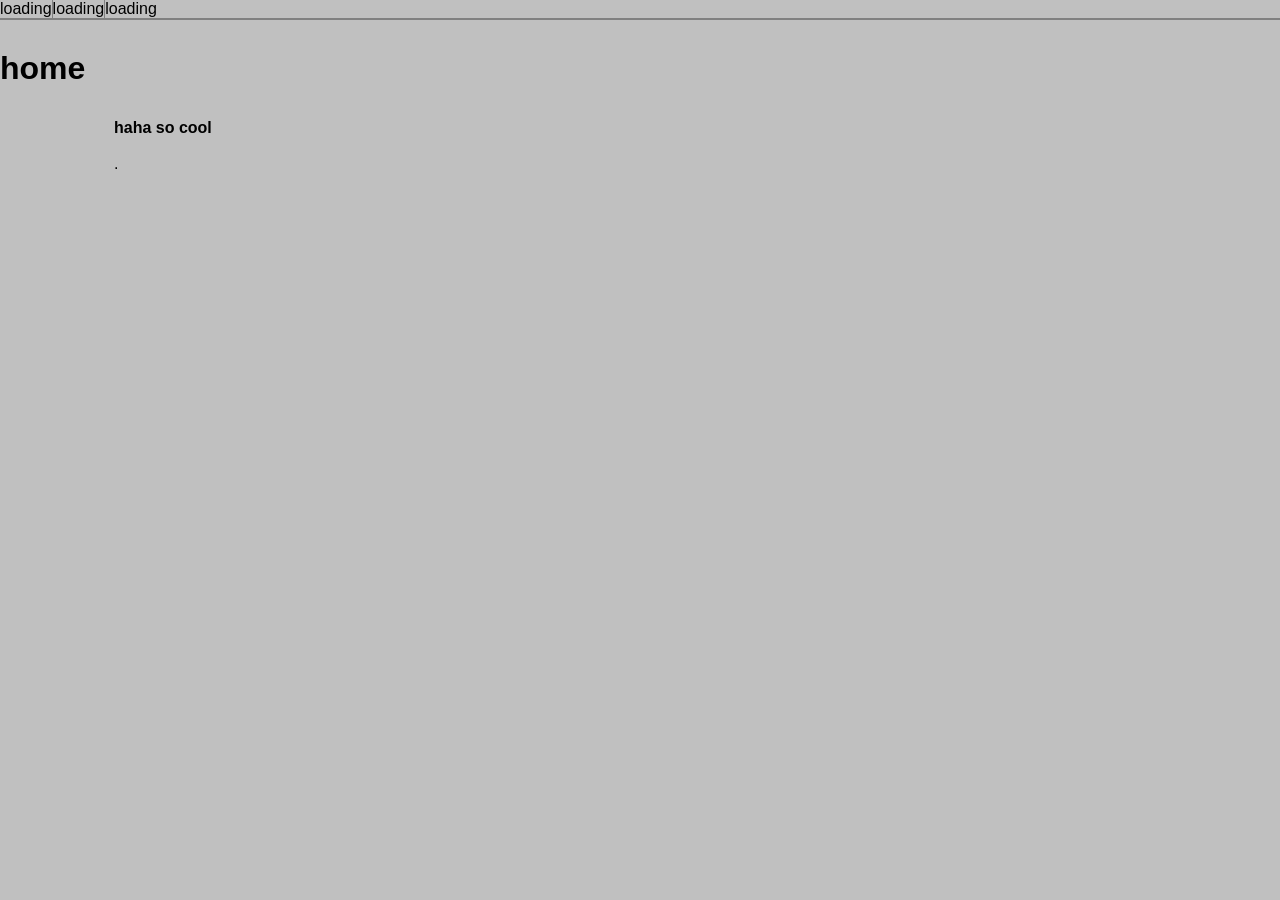
<file: index.html>
<!DOCTYPE html>
<html lang="en">
<head>
    <meta charset="UTF-8">
    <meta name="viewport" content="width=device-width, initial-scale=1.0">
    <title>waiting for redirect</title>
    <link rel="stylesheet" href="styles.css">
</head>
<body>

    <h1>home</h1>

    <nav class="navbar">
        <ul>
            <li>loading</li>
             <li>loading</li>
             <li>loading</li>
          
    </nav>

    <main>
        <h3>haha so cool</h3>
        <p>.</p>
    </main>

</body>
</html>
</file>
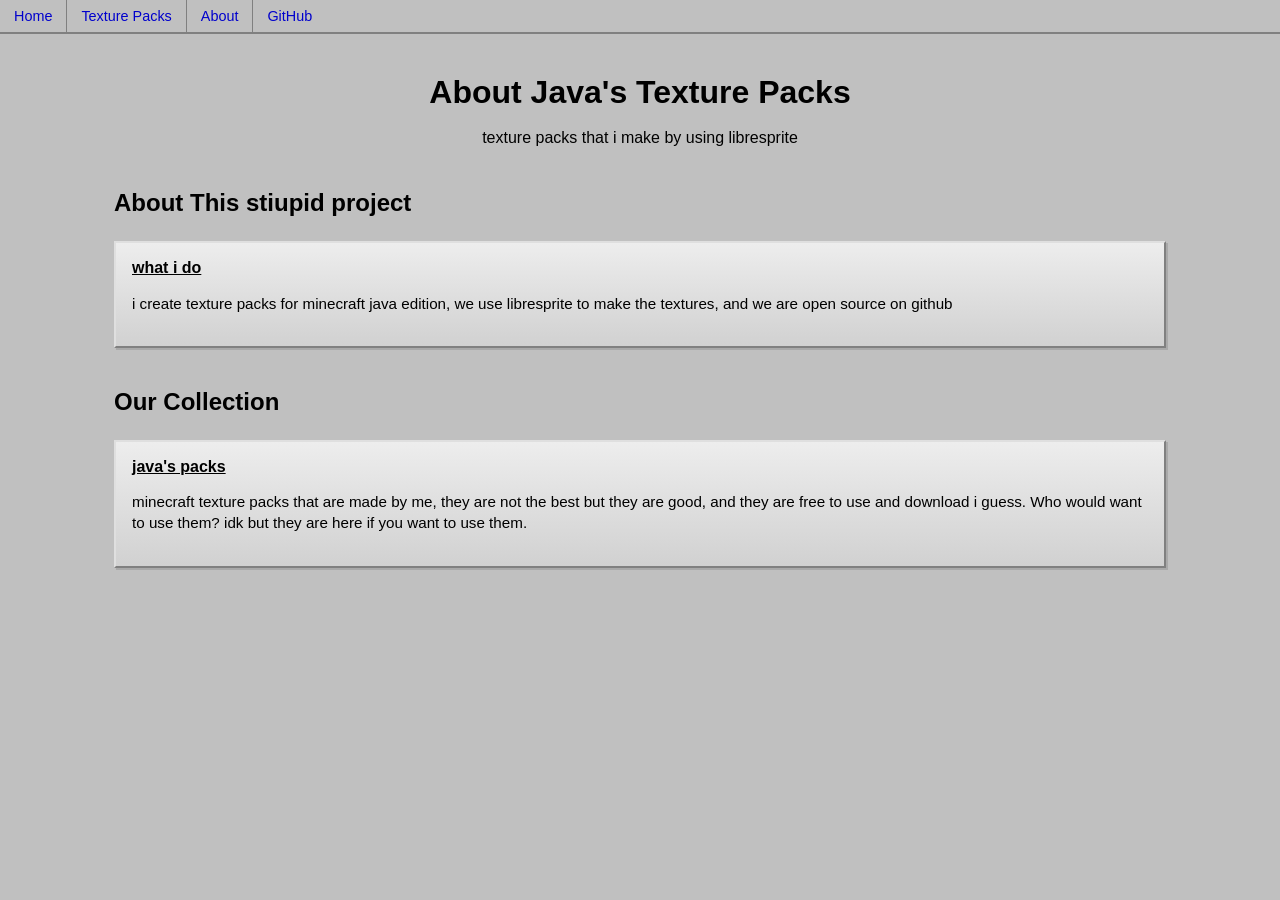
<file: about.html>
<!DOCTYPE html>

<html lang="en">
<head>
    <meta charset="UTF-8">
    <meta name="viewport" content="width=device-width, initial-scale=1.0">
    <title>Java's Texture Packs</title>

<link rel="stylesheet" href="styles.css">
<script src="redirect.js"></script>

</head>
<body>


<nav class="navbar">
    <ul>
        <li><a href="#" onclick="goToPage('home.html'); return false;">Home</a></li>
        <li><a href="#" onclick="goToPage('texturepacks.html'); return false;">Texture Packs</a></li>
        <li><a href="#" onclick="goToPage('about.html'); return false;">About</a></li>
        <li><a href="https://github.com/wigmasterrrrrrrrrrrr/texture-packs" target="_blank">GitHub</a></li>
    </ul>
</nav>

<main>
    <section class="hero">
        <h1>About Java's Texture Packs</h1>
        <p>texture packs that i make by using libresprite</p>
    </section>

    <section class="featured">
        <h2>About This stiupid project</h2>
        <div class="card">
            <h3>what i do</h3>
            <p>
                i create texture packs for minecraft java edition, we use libresprite to make the textures, and we are open source on github
            </p>
        </div>
    </section>

    <section class="featured">
        <h2>Our Collection</h2>
        <div class="card">
            <h3>java's packs</h3>
            <p>
                minecraft texture packs that are made by me, they are not the best but they are good, and they are free to use and download i guess. Who would want to use them? idk but they are here if you want to use them.
            </p>
        </div>
    </section>
</main>

</body>
</html>
</file>
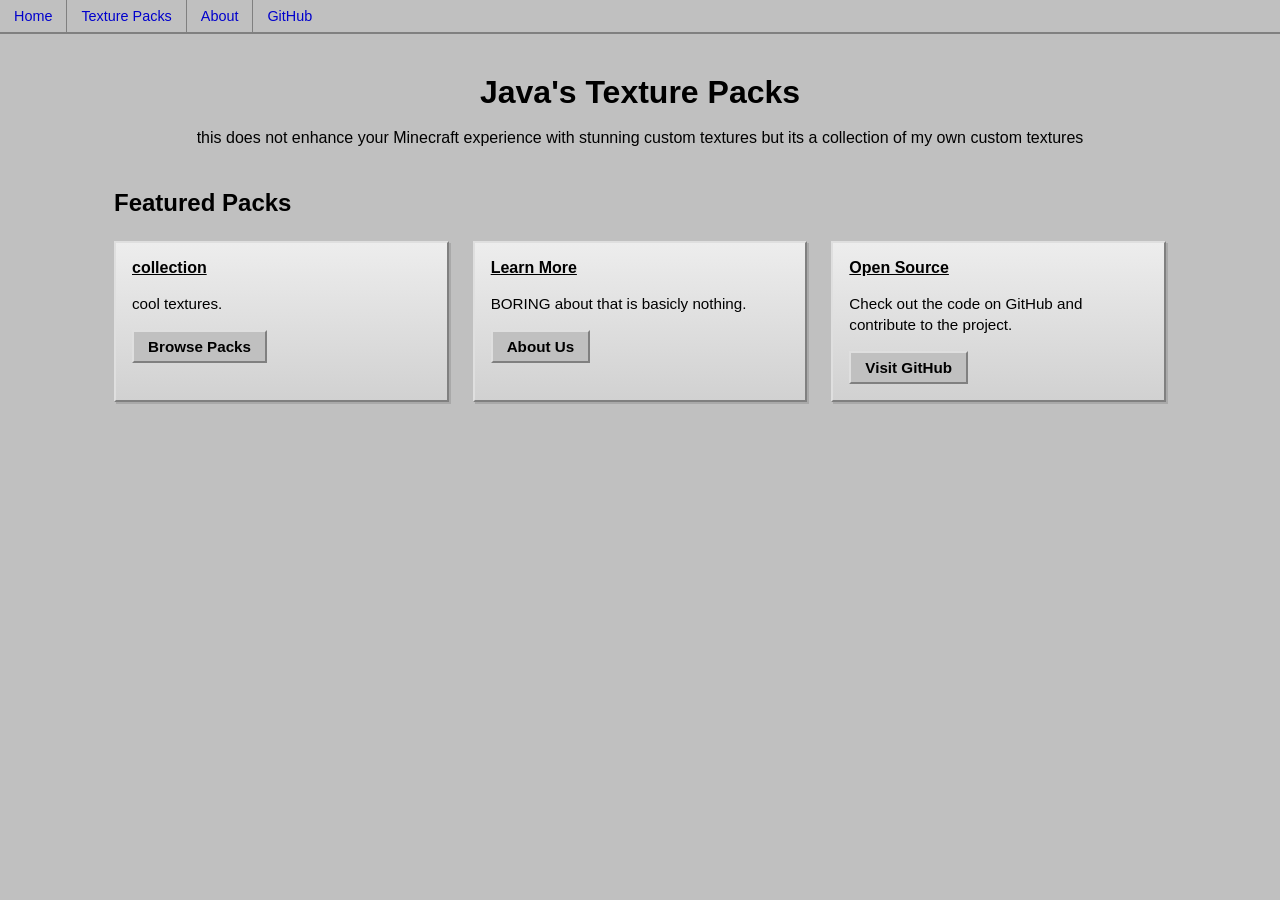
<file: home.html>
<!DOCTYPE html>

<html lang="en">
<head>
    <meta charset="UTF-8">
    <meta name="viewport" content="width=device-width, initial-scale=1.0">
    <title>Java's Texture Packs</title>

<link rel="stylesheet" href="styles.css">
<script src="redirect.js"></script>

</head>
<body>


<nav class="navbar">
    <ul>
        <li><a href="#" onclick="goToPage('home.html'); return false;">Home</a></li>
        <li><a href="#" onclick="goToPage('texturepacks.html'); return false;">Texture Packs</a></li>
        <li><a href="#" onclick="goToPage('about.html'); return false;">About</a></li>
        <li><a href="https://github.com/wigmasterrrrrrrrrrrr/texture-packs" target="_blank">GitHub</a></li>
    </ul>
</nav>

<main>
    <section class="hero">
        <h1>Java's Texture Packs</h1>
        <p>this does not enhance your Minecraft experience with stunning custom textures but its a collection of my own custom textures</p>
    </section>

    <section class="featured">
        <h2>Featured Packs</h2>
        <div class="packs-grid">
            <div class="card">
                <h3>collection</h3>
                <p>cool textures.</p>
                <button onclick="goToPage('texturepacks.html')">
                    Browse Packs
                </button>
            </div>
            <div class="card">
                <h3>Learn More</h3>
                <p>BORING about that is basicly nothing.</p>
                <button onclick="goToPage('about.html')">
                    About Us
                </button>
            </div>
            <div class="card">
                <h3>Open Source</h3>
                <p>Check out the code on GitHub and contribute to the project.</p>
                <button onclick="window.open('https://github.com/wigmasterrrrrrrrrrrr/texture-packs', '_blank')">
                    Visit GitHub
                </button>
            </div>
        </div>
    </section>
</main>

</body>
</html>
</file>
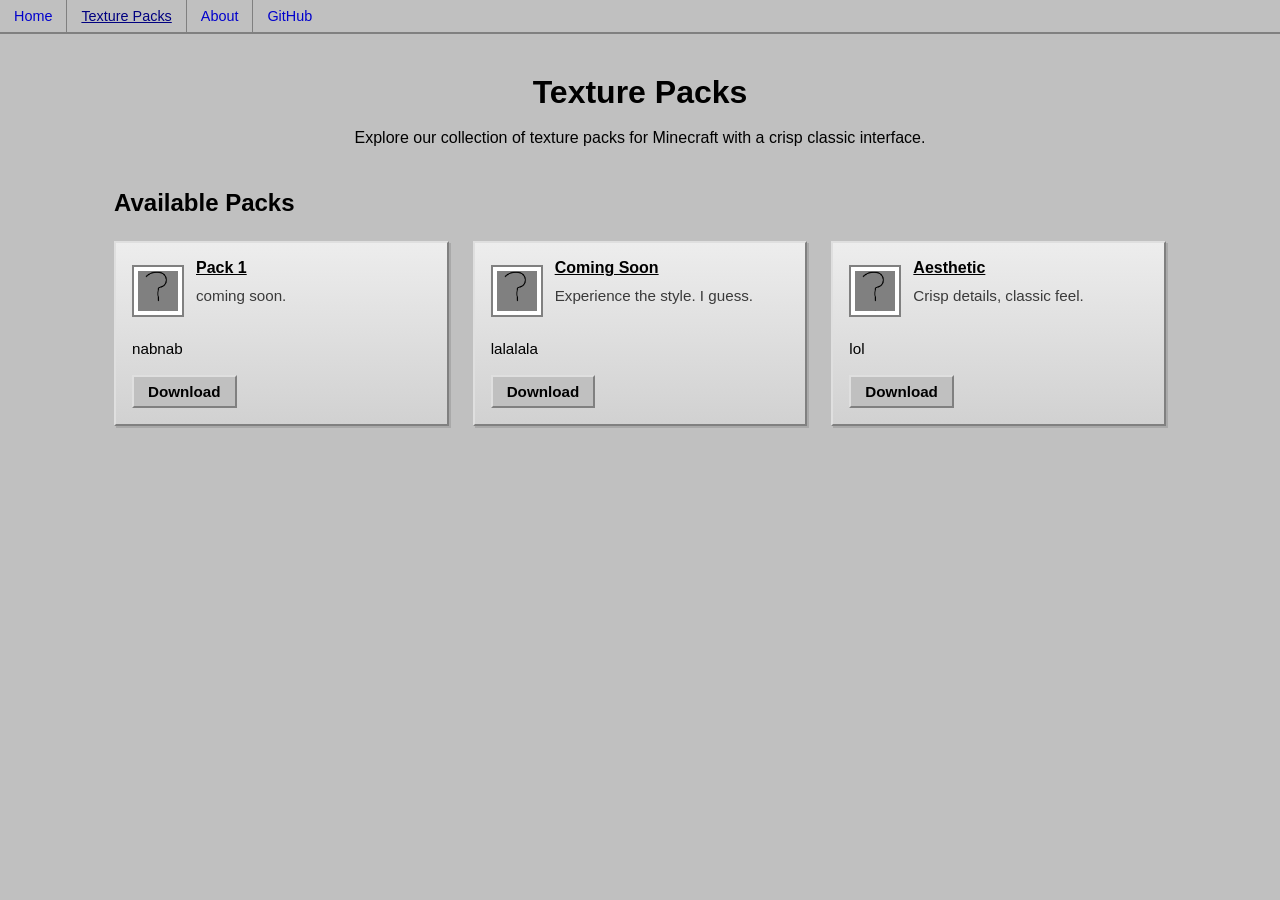
<file: texturepacks.html>
<!DOCTYPE html>

<html lang="en">
<head>
    <meta charset="UTF-8">
    <meta name="viewport" content="width=device-width, initial-scale=1.0">
    <title>Java's Texture Packs</title>

<link rel="stylesheet" href="styles.css">
<script src="redirect.js"></script>

</head>
<body>

<nav class="navbar">
    <ul>
        <li><a href="#" onclick="goToPage('home.html'); return false;">Home</a></li>
        <li><a class="active" href="#" onclick="goToPage('texturepacks.html'); return false;">Texture Packs</a></li>
        <li><a href="#" onclick="goToPage('about.html'); return false;">About</a></li>
        <li><a href="https://github.com/wigmasterrrrrrrrrrrr/texture-packs" target="_blank">GitHub</a></li>
    </ul>
</nav>

<main>
    <section class="hero">
        <h1>Texture Packs</h1>
        <p>Explore our collection of texture packs for Minecraft with a crisp classic interface.</p>
    </section>

    <section class="featured">
        <h2>Available Packs</h2>
        <div class="packs-grid">
            <article class="card">
                <div class="card-head">
                    <img src="images/static/mark.png" alt="Pack icon" class="card-icon">
                    <div>
                        <h3>Pack 1</h3>
                        <p class="meta">coming soon.</p>
                    </div>
                </div>
                <p>nabnab</p>
                <button onclick="alert('no texture packs available!')">Download</button>
            </article>
            <article class="card">
                <div class="card-head">
                    <img src="images/static/mark.png" alt="Pack icon" class="card-icon">
                    <div>
                        <h3>Coming Soon</h3>
                        <p class="meta">Experience the style. I guess.</p>
                    </div>
                </div>
                <p> lalalala </p>
                <button onclick="alert('no texture packs available!')">Download</button>
            </article>
            <article class="card">
                <div class="card-head">
                    <img src="images/static/mark.png" alt="Pack icon" class="card-icon">
                    <div>
                        <h3>Aesthetic</h3>
                        <p class="meta">Crisp details, classic feel.</p>
                    </div>
                </div>
                <p>lol</p>
                <button onclick="alert('no texture packs available!')">Download</button>
            </article>
        </div>
    </section>
</main>

</body>
</html>
</file>
<file: styles.css>
* {
    box-sizing: border-box;
}

:root {
    --primary-color: #0000cc;
    --background: #c0c0c0;
    --text-color: #000000;
    --border-light: #dfdfdf;
    --border-dark: #808080;
}

body {
    margin: 0;
    font-family: "MS Sans Serif", Arial, sans-serif;
    padding-top: 50px;
    background-color: var(--background);
    color: var(--text-color);
}

h1, h2, h3, h4, h5, h6 {
    margin: 0;
    color: var(--text-color);
    font-weight: bold;
}

h1 {
    font-size: 2rem;
    margin-bottom: 0.5rem;
}

h2 {
    font-size: 1.5rem;
    margin-bottom: 1.5rem;
}

h3 {
    font-size: 1rem;
}

p {
    color: var(--text-color);
    line-height: 1.4;
}

.navbar {
    position: fixed;
    top: 0;
    left: 0;
    width: 100%;
    background-color: var(--background);
    border-bottom: 2px solid var(--border-dark);
    z-index: 1000;
}

.navbar ul {
    list-style-type: none;
    margin: 0;
    padding: 0;
    overflow: hidden;
    display: flex;
    justify-content: flex-start;
    align-items: center;
    flex-wrap: wrap;
}

.navbar li {
    margin: 0;
    border-right: 1px solid var(--border-dark);
}

.navbar li:last-child {
    border-right: none;
}

.navbar a {
    display: block;
    color: var(--primary-color);
    text-decoration: none;
    padding: 8px 14px;
    font-size: 0.9rem;
}

.navbar a.active,
.navbar a:hover {
    text-decoration: underline;
    color: #000080;
}

.navbar a:visited {
    color: #800080;
}

main {
    max-width: 1100px;
    margin: 0 auto;
    padding: 24px;
}

.hero {
    text-align: center;
    margin-bottom: 40px;
}

.hero h1 {
    color: var(--text-color);
    margin-bottom: 1rem;
}

.hero p {
    font-size: 1rem;
    margin: 0 auto;
}

.featured {
    margin-bottom: 40px;
}

.card {
    background: var(--background);
    border: 2px solid;
    border-color: var(--border-light) var(--border-dark) var(--border-dark) var(--border-light);
    padding: 10px;
    margin-bottom: 20px;
}

.card h3 {
    margin-bottom: 0.5rem;
    text-decoration: underline;
}

.card p {
    margin-bottom: 1rem;
    font-size: 0.95rem;
}

button {
    background: var(--background);
    border: 2px solid;
    border-color: var(--border-light) var(--border-dark) var(--border-dark) var(--border-light);
    padding: 6px 14px;
    color: var(--text-color);
    font-weight: bold;
    font-size: 0.95rem;
    cursor: pointer;
    font-family: "MS Sans Serif", Arial, sans-serif;
}

button:hover {
    border-color: var(--border-dark) var(--border-light) var(--border-light) var(--border-dark);
    background: #e0e0ff;
}

button:active {
    border-color: var(--border-dark) var(--border-light) var(--border-light) var(--border-dark);
    padding: 7px 13px 5px 15px;
}

.card {
    background: linear-gradient(180deg, #ededed 0%, #d1d1d1 100%);
    border: 2px solid;
    border-color: var(--border-light) var(--border-dark) var(--border-dark) var(--border-light);
    padding: 16px;
    margin-bottom: 20px;
    box-shadow: 2px 2px 0px rgba(0, 0, 0, 0.12);
}

.card-head {
    display: flex;
    gap: 12px;
    align-items: center;
    margin-bottom: 12px;
}

.card-icon {
    width: 52px;
    height: 52px;
    border: 2px solid var(--border-dark);
    background: white;
    padding: 4px;
}

.meta {
    font-size: 0.85rem;
    color: #3a3a3a;
    margin: 0;
}

.packs-grid {
    display: grid;
    grid-template-columns: repeat(auto-fit, minmax(280px, 1fr));
    gap: 24px;
    margin-top: 20px;
}

@media (max-width: 768px) {
    h1 {
        font-size: 1.75rem;
    }

    h2 {
        font-size: 1.35rem;
    }

    .navbar a {
        padding: 8px 9px;
        font-size: 0.82rem;
    }

    main {
        padding: 14px;
    }

    .card {
        padding: 12px;
    }

    .packs-grid {
        grid-template-columns: 1fr;
    }
}
</file>
